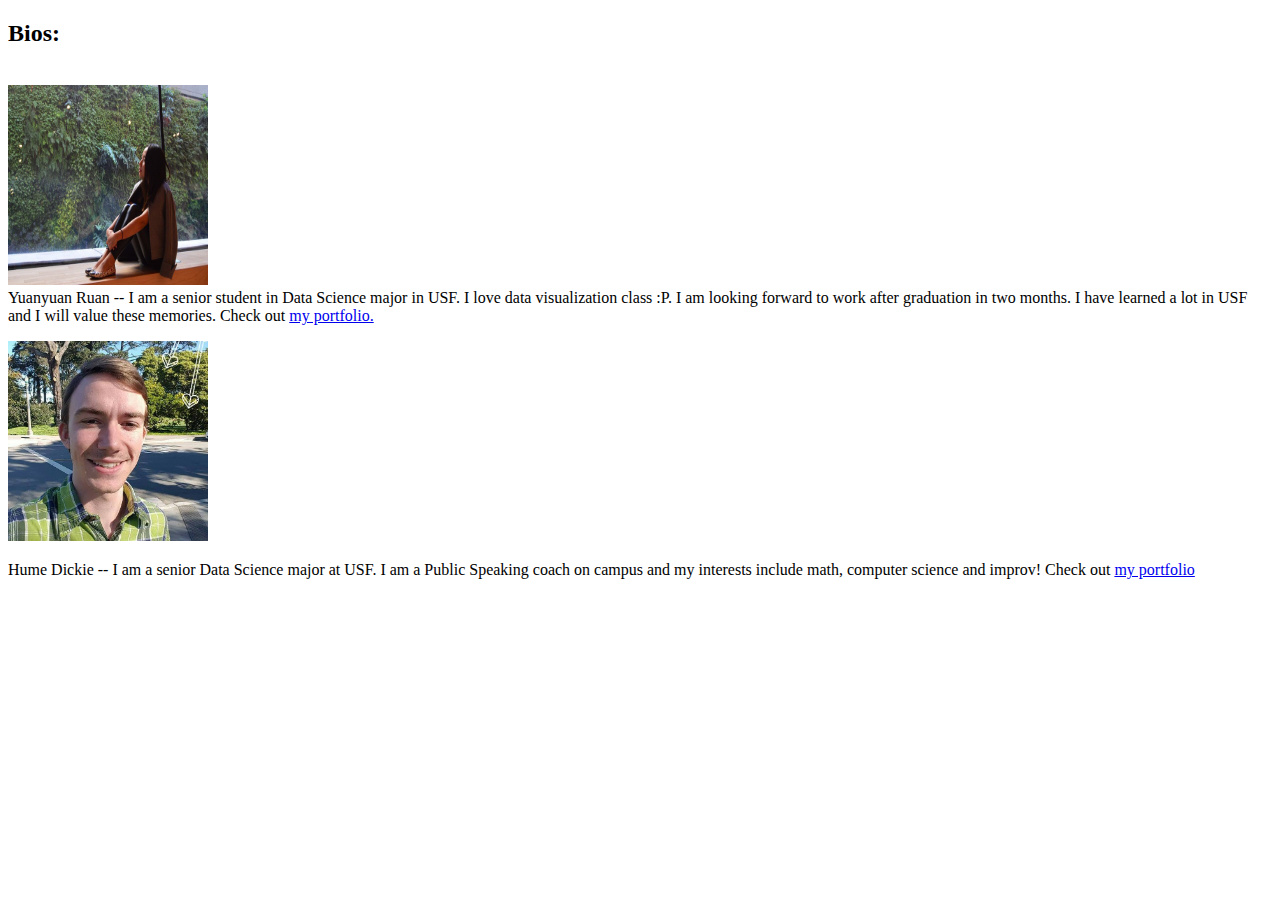
<file: about-us.html>
<!DOCTYPE html>
<html>
	<h2>Bios:</h2>
        <p><br>
      <img src ="selfie.jpg" height ="200" width="200">
      <br>
		Yuanyuan Ruan -- I am a senior student in Data Science major in USF. I love data visualization class :P. I am looking forward to work after graduation in two months. I have learned a lot in USF and I will value these memories. Check out <a href = "https://usf-cs360-2017.github.io/portfolio-tracyruan007/">my portfolio.</a>
        </p>

   	<img src = "hume.jpg" height = "200" width = "200" />
 	<p>Hume Dickie -- I am a senior Data Science major at USF. I am a Public Speaking coach on campus and my interests include math, computer science and improv! Check out <a href = "https://usf-cs360-2017.github.io/portfolio-hdickie/">my portfolio</a></p>
</html>
</file>
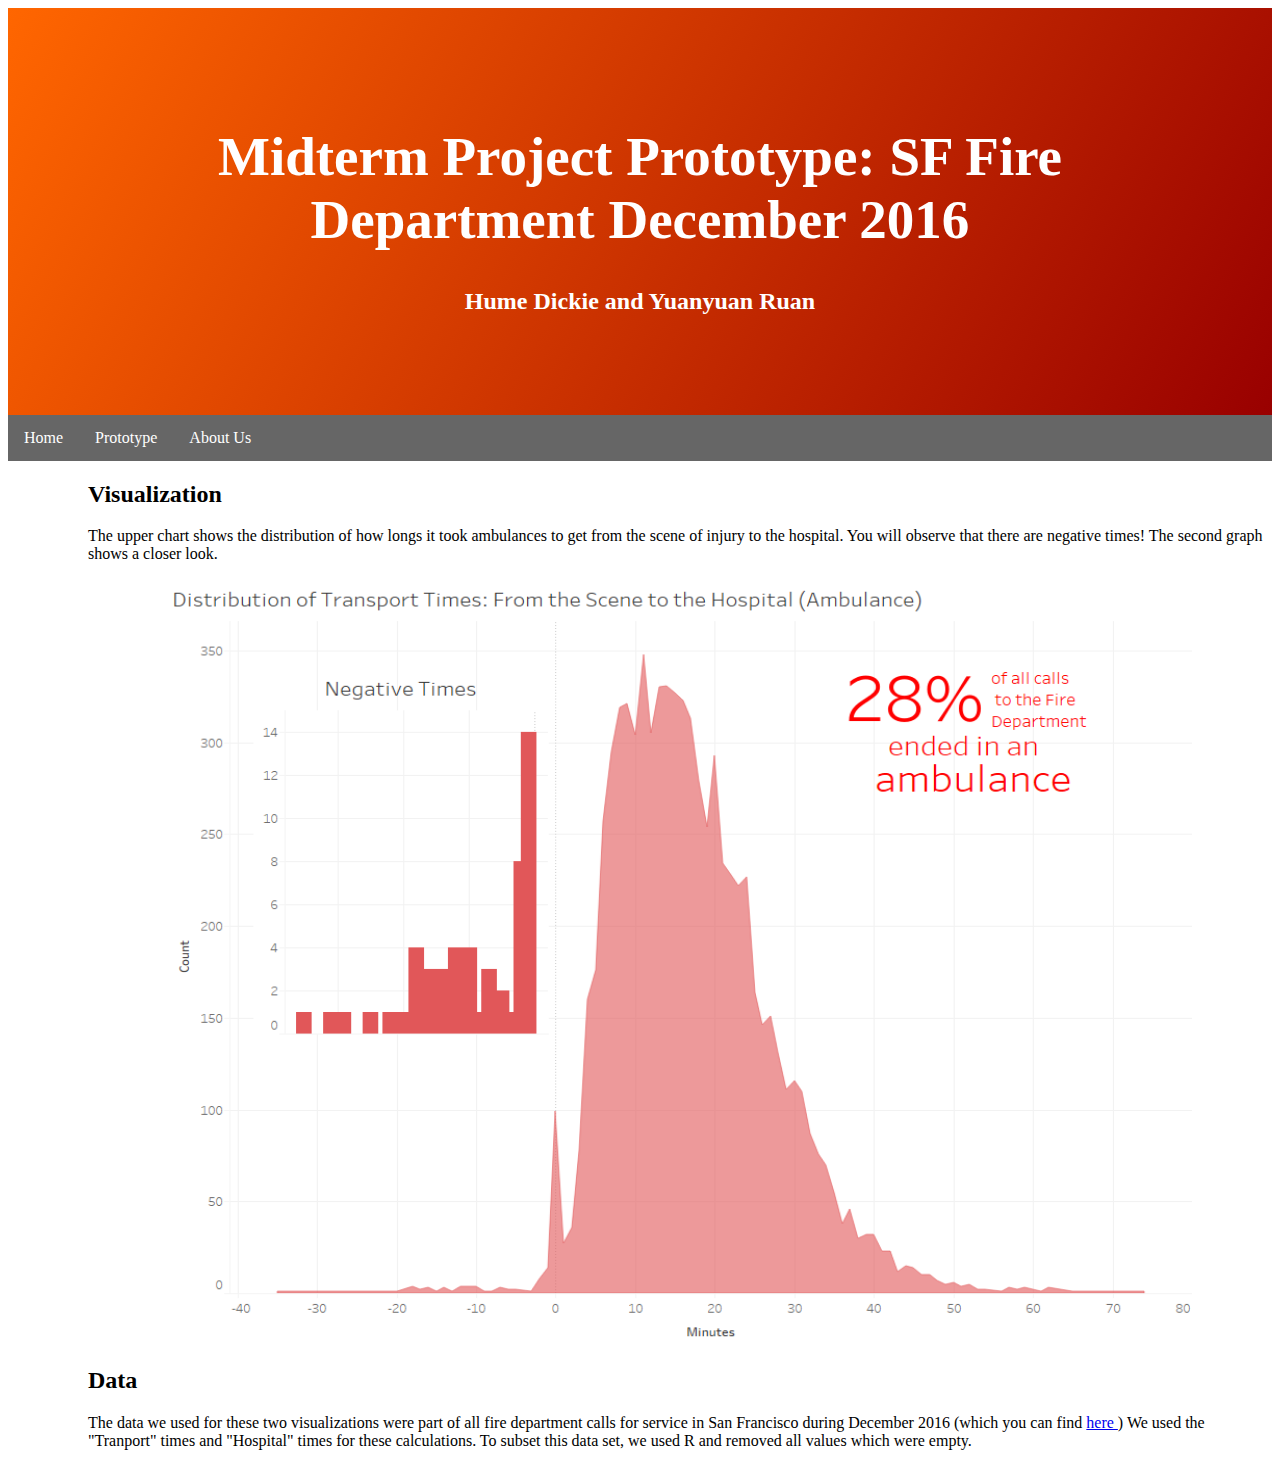
<file: prototype.html>
<!DOCTYPE html>
<meta charset="utf-8">
<html>
<head>
<meta charset="UTF-8">
    <title>CS360: Omega Tron</title>
	<style>
    	ul {
   		list-style-type: none;
 		margin: 0;
		padding: 0;
    		overflow: hidden;
    		background-color: #666;
	}

	li {
      		float: left;
	}

	li a {
    		display: block;
    		color: white;
    		text-align: center;
    		padding: 14px 16px;
    		text-decoration: none;
	}
        
        .page-header { 
        	color: #fff; 
           	text-align: center; 
            	background-color: #159957; 
            	background-image: linear-gradient(120deg, #ff6600, #990000);
        }
        
	@media screen and (min-width: 64em) { 
        	.page-header { 
            	padding: 5rem 6rem; 
            } 
        }
        
		@media screen and (min-width: 42em) and (max-width: 64em) { 
        	.page-header { 
            	padding: 3rem 4rem; 
            } 
        }
        
		@media screen and (max-width: 42em) { 
        	.page-header { 
            	padding: 2rem 1rem; 
            } 
        }

	.page-text {
		margin-left: 80px;
	}

	img {
		display: block;
		margin: auto;
	}

	.project-name {
		font-size: 55px;
	}
    </style>
</head>

    <body>

	<section class="page-header">
    	  <h1 class="project-name">Midterm Project Prototype: SF Fire Department December 2016</h1>
   	   <h2 class="project-tagline">Hume Dickie and Yuanyuan Ruan</h2>
   	</section>

<ul>
  <li><a href="index.html">Home</a></li>
  <li><a href="prototype.html">Prototype</a></li>
  <li><a href="about_us.html">About Us</a></li>
</ul>

	<div class = "page-text">
	
	<h2>Visualization</h2><p>
	The upper chart shows the distribution of how longs it took ambulances to get from the scene of injury to the hospital. You will observe that there are negative times! The second graph shows a closer look.
	</p>
        <img src="prototype2.png" height="768" width="1024">
	
	<h2>Data</h2><p>
	The data we used for these two visualizations were part of all fire department calls for service in San Francisco during December 2016 (which you can find <a href = "https://data.sfgov.org/Public-Safety/Fire-Department-Calls-for-Service-December-2016/97i8-upbq?category=Public-Safety&view_name=Fire-Department-Calls-for-Service-December-2016"> here </a> ) We used the "Tranport" times and "Hospital" times for these calculations. To subset this data set, we used R and removed all values which were empty.
	</p>
    </div>
    </body>
</html>
</file>
